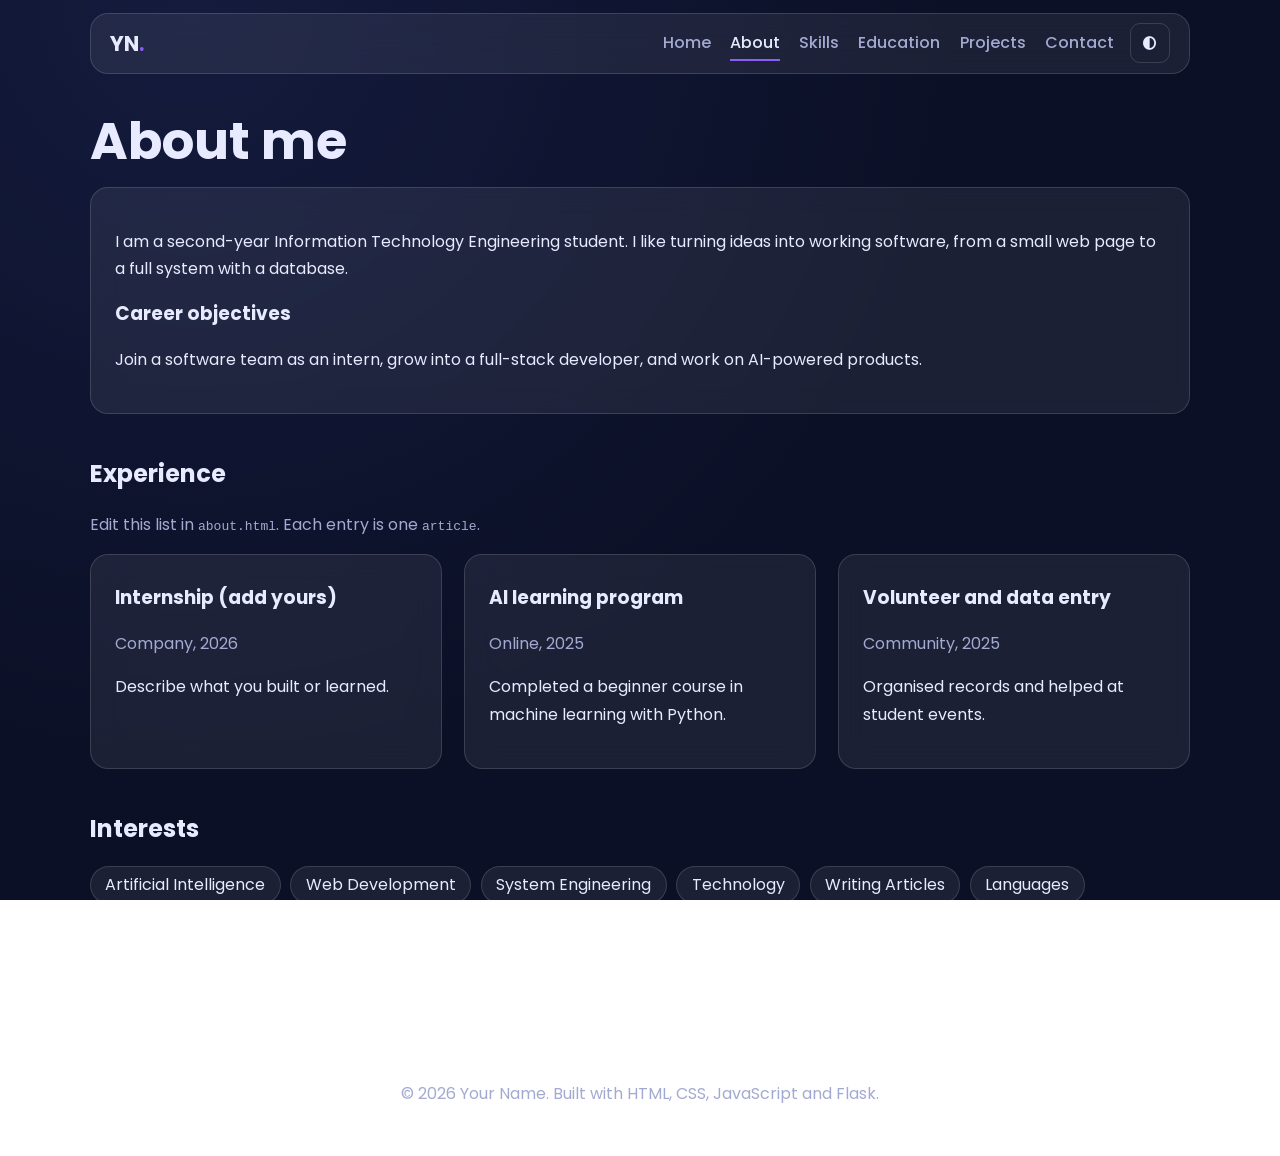
<file: about.html>
<!DOCTYPE html>
<html lang="en" data-theme="dark">
<head>
<meta charset="UTF-8"><meta name="viewport" content="width=device-width, initial-scale=1">
<title>About | Your Name, ITE Student</title>
<meta name="description" content="About me, career objectives, experience and interests.">
<link rel="preconnect" href="https://fonts.googleapis.com"><link rel="preconnect" href="https://fonts.gstatic.com" crossorigin>
<link href="https://fonts.googleapis.com/css2?family=Poppins:wght@400;500;600;700&display=swap" rel="stylesheet">
<link rel="stylesheet" href="https://cdnjs.cloudflare.com/ajax/libs/font-awesome/6.5.2/css/all.min.css">
<link rel="stylesheet" href="css/style.css"><link rel="stylesheet" href="css/responsive.css"><link rel="stylesheet" href="css/animations.css">
<script src="js/theme.js"></script>
</head>
<body data-page="about">
<a class="skip" href="#main">Skip to content</a>
<header class="glass nav"><a class="brand" href="index.html">YN<span>.</span></a>
<nav id="menu" aria-label="Main"><a href="index.html">Home</a><a href="about.html">About</a><a href="skills.html">Skills</a><a href="education.html">Education</a><a href="projects.html">Projects</a><a href="contact.html">Contact</a></nav>
<button id="theme-btn" aria-label="Toggle dark or light theme"><i class="fa-solid fa-circle-half-stroke"></i></button>
<button id="menu-btn" aria-label="Open menu" aria-expanded="false"><i class="fa-solid fa-bars"></i></button></header>
<main id="main">
<section class="container"><h1>About me</h1>
<div class="glass card"><p>I am a second-year Information Technology Engineering student. I like turning ideas into working software, from a small web page to a full system with a database.</p>
<h3>Career objectives</h3><p>Join a software team as an intern, grow into a full-stack developer, and work on AI-powered products.</p></div>
<h2>Experience</h2>
<p class="muted">Edit this list in <code>about.html</code>. Each entry is one <code>article</code>.</p>
<div class="grid">
<article class="glass card"><h3>Internship (add yours)</h3><p class="muted">Company, 2026</p><p>Describe what you built or learned.</p></article>
<article class="glass card"><h3>AI learning program</h3><p class="muted">Online, 2025</p><p>Completed a beginner course in machine learning with Python.</p></article>
<article class="glass card"><h3>Volunteer and data entry</h3><p class="muted">Community, 2025</p><p>Organised records and helped at student events.</p></article>
</div>
<h2>Interests</h2>
<ul class="chips"><li>Artificial Intelligence</li><li>Web Development</li><li>System Engineering</li><li>Technology</li><li>Writing Articles</li><li>Languages</li></ul>
</section>
</main>
<footer class="container"><p class="muted">© 2026 Your Name. Built with HTML, CSS, JavaScript and Flask.</p></footer>
<button id="top-btn" aria-label="Back to top"><i class="fa-solid fa-arrow-up"></i></button>
<script src="js/main.js" defer></script>
</body></html>
</file>
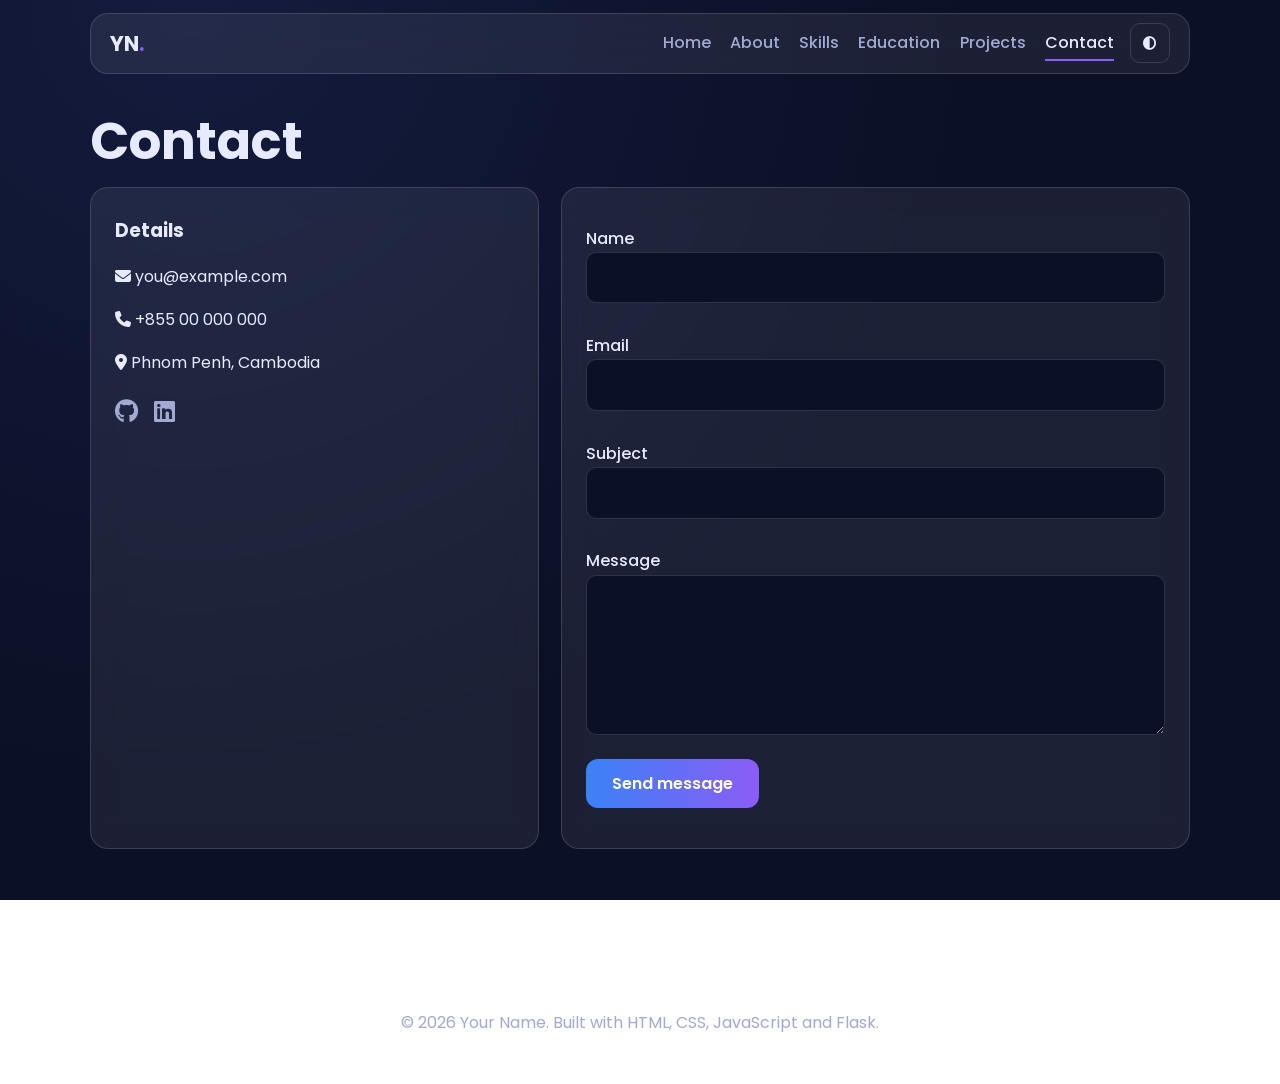
<file: contact.html>
<!DOCTYPE html>
<html lang="en" data-theme="dark">
<head>
<meta charset="UTF-8"><meta name="viewport" content="width=device-width, initial-scale=1">
<title>Contact | Your Name, ITE Student</title>
<meta name="description" content="Get in touch by email, phone or the contact form.">
<link rel="preconnect" href="https://fonts.googleapis.com"><link rel="preconnect" href="https://fonts.gstatic.com" crossorigin>
<link href="https://fonts.googleapis.com/css2?family=Poppins:wght@400;500;600;700&display=swap" rel="stylesheet">
<link rel="stylesheet" href="https://cdnjs.cloudflare.com/ajax/libs/font-awesome/6.5.2/css/all.min.css">
<link rel="stylesheet" href="css/style.css"><link rel="stylesheet" href="css/responsive.css"><link rel="stylesheet" href="css/animations.css">
<script src="js/theme.js"></script>
</head>
<body data-page="contact">
<a class="skip" href="#main">Skip to content</a>
<header class="glass nav"><a class="brand" href="index.html">YN<span>.</span></a>
<nav id="menu" aria-label="Main"><a href="index.html">Home</a><a href="about.html">About</a><a href="skills.html">Skills</a><a href="education.html">Education</a><a href="projects.html">Projects</a><a href="contact.html">Contact</a></nav>
<button id="theme-btn" aria-label="Toggle dark or light theme"><i class="fa-solid fa-circle-half-stroke"></i></button>
<button id="menu-btn" aria-label="Open menu" aria-expanded="false"><i class="fa-solid fa-bars"></i></button></header>
<main id="main">
<section class="container"><h1>Contact</h1>
<div class="two">
<div class="glass card"><h3>Details</h3>
<p><i class="fa-solid fa-envelope"></i> you@example.com</p>
<p><i class="fa-solid fa-phone"></i> +855 00 000 000</p>
<p><i class="fa-solid fa-location-dot"></i> Phnom Penh, Cambodia</p>
<div class="socials"><a href="https://github.com/yourname" aria-label="GitHub"><i class="fa-brands fa-github"></i></a><a href="https://linkedin.com/in/yourname" aria-label="LinkedIn"><i class="fa-brands fa-linkedin"></i></a></div></div>
<form id="contact-form" class="glass card" novalidate>
 <label for="name">Name</label><input id="name" name="name" autocomplete="name" required>
 <small class="err" data-for="name"></small>
 <label for="email">Email</label><input id="email" name="email" type="email" autocomplete="email" required>
 <small class="err" data-for="email"></small>
 <label for="subject">Subject</label><input id="subject" name="subject" required>
 <small class="err" data-for="subject"></small>
 <label for="message">Message</label><textarea id="message" name="message" rows="5" required></textarea>
 <small class="err" data-for="message"></small>
 <button class="btn" type="submit">Send message</button>
 <p id="form-status" role="status"></p>
</form></div></section>
</main>
<footer class="container"><p class="muted">© 2026 Your Name. Built with HTML, CSS, JavaScript and Flask.</p></footer>
<button id="top-btn" aria-label="Back to top"><i class="fa-solid fa-arrow-up"></i></button>
<script src="js/main.js" defer></script><script src="js/contact.js" defer></script>
</body></html>
</file>
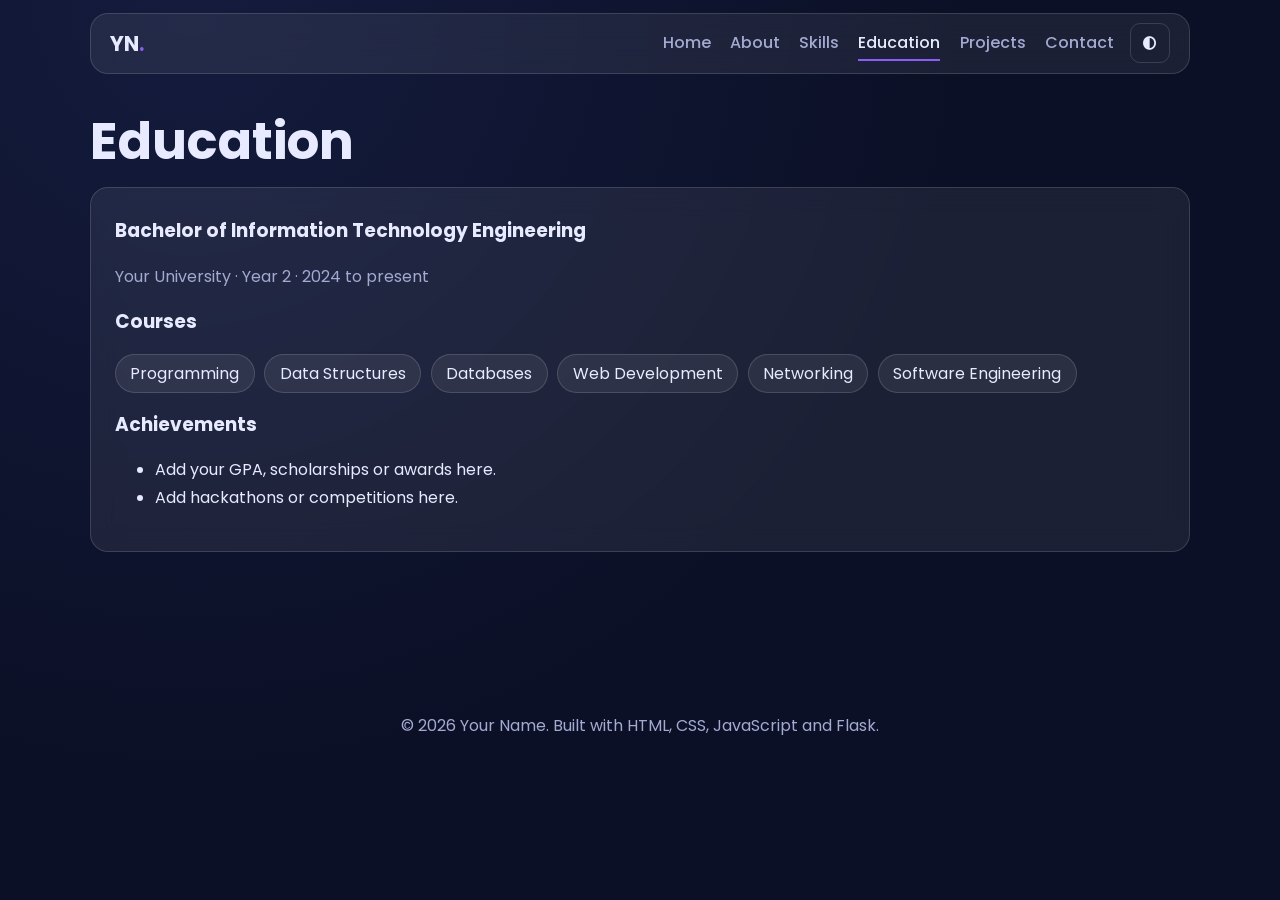
<file: education.html>
<!DOCTYPE html>
<html lang="en" data-theme="dark">
<head>
<meta charset="UTF-8"><meta name="viewport" content="width=device-width, initial-scale=1">
<title>Education | Your Name, ITE Student</title>
<meta name="description" content="University, major, courses and achievements.">
<link rel="preconnect" href="https://fonts.googleapis.com"><link rel="preconnect" href="https://fonts.gstatic.com" crossorigin>
<link href="https://fonts.googleapis.com/css2?family=Poppins:wght@400;500;600;700&display=swap" rel="stylesheet">
<link rel="stylesheet" href="https://cdnjs.cloudflare.com/ajax/libs/font-awesome/6.5.2/css/all.min.css">
<link rel="stylesheet" href="css/style.css"><link rel="stylesheet" href="css/responsive.css"><link rel="stylesheet" href="css/animations.css">
<script src="js/theme.js"></script>
</head>
<body data-page="education">
<a class="skip" href="#main">Skip to content</a>
<header class="glass nav"><a class="brand" href="index.html">YN<span>.</span></a>
<nav id="menu" aria-label="Main"><a href="index.html">Home</a><a href="about.html">About</a><a href="skills.html">Skills</a><a href="education.html">Education</a><a href="projects.html">Projects</a><a href="contact.html">Contact</a></nav>
<button id="theme-btn" aria-label="Toggle dark or light theme"><i class="fa-solid fa-circle-half-stroke"></i></button>
<button id="menu-btn" aria-label="Open menu" aria-expanded="false"><i class="fa-solid fa-bars"></i></button></header>
<main id="main">
<section class="container"><h1>Education</h1>
<div class="glass card"><h3>Bachelor of Information Technology Engineering</h3>
<p class="muted">Your University · Year 2 · 2024 to present</p>
<h3>Courses</h3><ul class="chips"><li>Programming</li><li>Data Structures</li><li>Databases</li><li>Web Development</li><li>Networking</li><li>Software Engineering</li></ul>
<h3>Achievements</h3><ul><li>Add your GPA, scholarships or awards here.</li><li>Add hackathons or competitions here.</li></ul></div></section>
</main>
<footer class="container"><p class="muted">© 2026 Your Name. Built with HTML, CSS, JavaScript and Flask.</p></footer>
<button id="top-btn" aria-label="Back to top"><i class="fa-solid fa-arrow-up"></i></button>
<script src="js/main.js" defer></script>
</body></html>
</file>
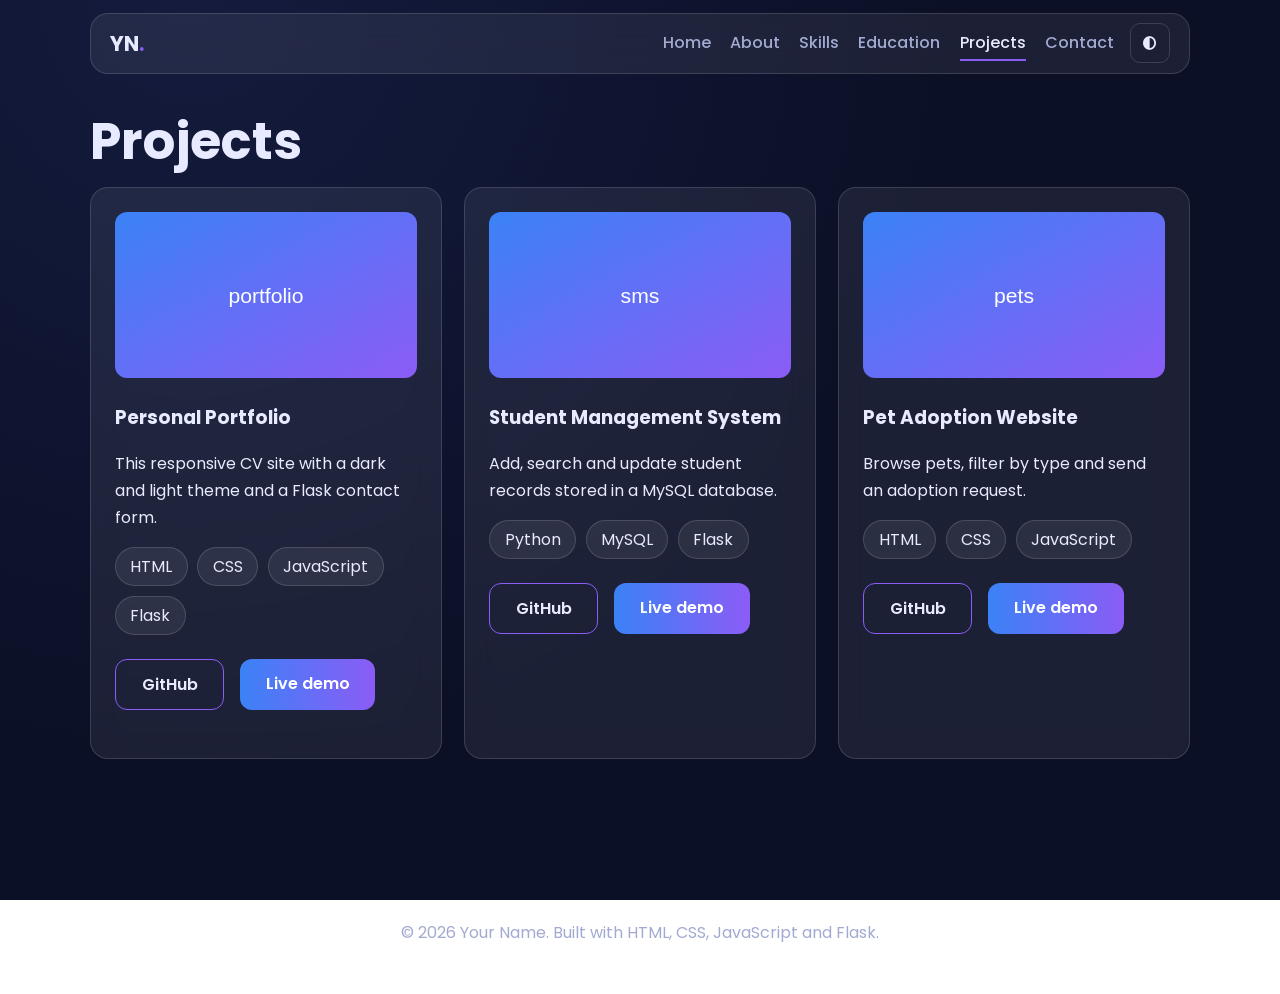
<file: projects.html>
<!DOCTYPE html>
<html lang="en" data-theme="dark">
<head>
<meta charset="UTF-8"><meta name="viewport" content="width=device-width, initial-scale=1">
<title>Projects | Your Name, ITE Student</title>
<meta name="description" content="Selected projects with technologies and links.">
<link rel="preconnect" href="https://fonts.googleapis.com"><link rel="preconnect" href="https://fonts.gstatic.com" crossorigin>
<link href="https://fonts.googleapis.com/css2?family=Poppins:wght@400;500;600;700&display=swap" rel="stylesheet">
<link rel="stylesheet" href="https://cdnjs.cloudflare.com/ajax/libs/font-awesome/6.5.2/css/all.min.css">
<link rel="stylesheet" href="css/style.css"><link rel="stylesheet" href="css/responsive.css"><link rel="stylesheet" href="css/animations.css">
<script src="js/theme.js"></script>
</head>
<body data-page="projects">
<a class="skip" href="#main">Skip to content</a>
<header class="glass nav"><a class="brand" href="index.html">YN<span>.</span></a>
<nav id="menu" aria-label="Main"><a href="index.html">Home</a><a href="about.html">About</a><a href="skills.html">Skills</a><a href="education.html">Education</a><a href="projects.html">Projects</a><a href="contact.html">Contact</a></nav>
<button id="theme-btn" aria-label="Toggle dark or light theme"><i class="fa-solid fa-circle-half-stroke"></i></button>
<button id="menu-btn" aria-label="Open menu" aria-expanded="false"><i class="fa-solid fa-bars"></i></button></header>
<main id="main">
<section class="container"><h1>Projects</h1><div id="projects" class="grid" aria-live="polite">Loading projects…</div></section>
</main>
<footer class="container"><p class="muted">© 2026 Your Name. Built with HTML, CSS, JavaScript and Flask.</p></footer>
<button id="top-btn" aria-label="Back to top"><i class="fa-solid fa-arrow-up"></i></button>
<script src="js/main.js" defer></script>
</body></html>
</file>
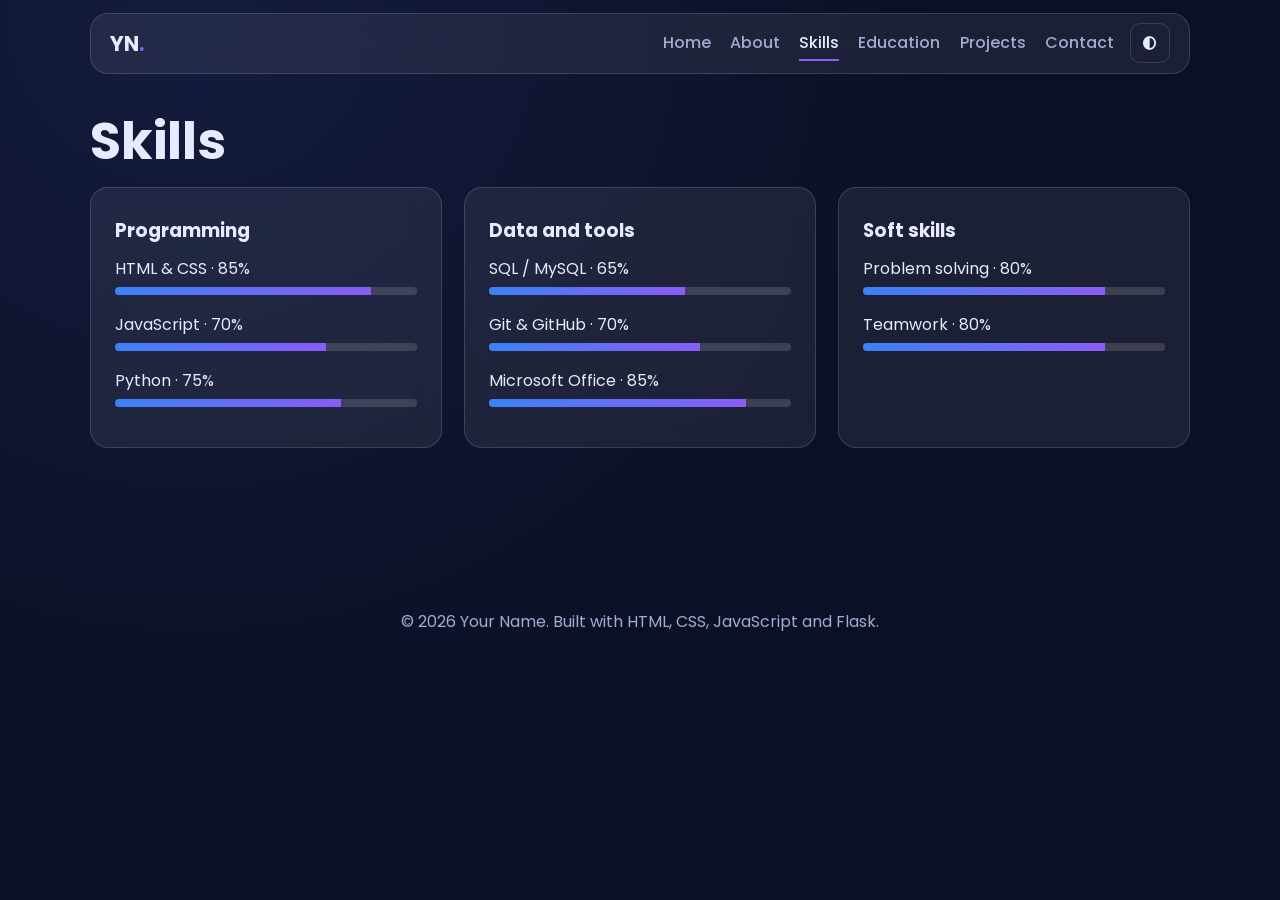
<file: skills.html>
<!DOCTYPE html>
<html lang="en" data-theme="dark">
<head>
<meta charset="UTF-8"><meta name="viewport" content="width=device-width, initial-scale=1">
<title>Skills | Your Name, ITE Student</title>
<meta name="description" content="Programming languages, tools and soft skills.">
<link rel="preconnect" href="https://fonts.googleapis.com"><link rel="preconnect" href="https://fonts.gstatic.com" crossorigin>
<link href="https://fonts.googleapis.com/css2?family=Poppins:wght@400;500;600;700&display=swap" rel="stylesheet">
<link rel="stylesheet" href="https://cdnjs.cloudflare.com/ajax/libs/font-awesome/6.5.2/css/all.min.css">
<link rel="stylesheet" href="css/style.css"><link rel="stylesheet" href="css/responsive.css"><link rel="stylesheet" href="css/animations.css">
<script src="js/theme.js"></script>
</head>
<body data-page="skills">
<a class="skip" href="#main">Skip to content</a>
<header class="glass nav"><a class="brand" href="index.html">YN<span>.</span></a>
<nav id="menu" aria-label="Main"><a href="index.html">Home</a><a href="about.html">About</a><a href="skills.html">Skills</a><a href="education.html">Education</a><a href="projects.html">Projects</a><a href="contact.html">Contact</a></nav>
<button id="theme-btn" aria-label="Toggle dark or light theme"><i class="fa-solid fa-circle-half-stroke"></i></button>
<button id="menu-btn" aria-label="Open menu" aria-expanded="false"><i class="fa-solid fa-bars"></i></button></header>
<main id="main">
<section class="container"><h1>Skills</h1><div id="skills" class="grid" aria-live="polite">Loading skills…</div></section>
</main>
<footer class="container"><p class="muted">© 2026 Your Name. Built with HTML, CSS, JavaScript and Flask.</p></footer>
<button id="top-btn" aria-label="Back to top"><i class="fa-solid fa-arrow-up"></i></button>
<script src="js/main.js" defer></script>
</body></html>
</file>
<file: css/style.css>
/* Theme colours: change these to restyle the whole site */
:root{--bg:#0b1026;--bg2:#141b3d;--text:#e8ebff;--muted:#a3aad1;--blue:#3b82f6;--purple:#8b5cf6;--glass:rgba(255,255,255,.07);--line:rgba(255,255,255,.14)}
[data-theme="light"]{--bg:#f4f6ff;--bg2:#e6eaff;--text:#12183a;--muted:#555d85;--glass:rgba(255,255,255,.75);--line:rgba(18,24,58,.14)}
*{box-sizing:border-box}html{scroll-behavior:smooth}
body{margin:0;font-family:Poppins,system-ui,sans-serif;background:radial-gradient(circle at 15% 0,var(--bg2),var(--bg) 55%) fixed;color:var(--text);line-height:1.7}
.container{width:min(1100px,92%);margin:0 auto;padding:7rem 0 2rem}
h1{font-size:clamp(2rem,5vw,3.2rem);line-height:1.15;margin:0 0 1rem}h2{margin:2.5rem 0 1rem}h3{margin:.2rem 0 .5rem}
.muted{color:var(--muted)}.grad{background:linear-gradient(90deg,var(--blue),var(--purple));-webkit-background-clip:text;background-clip:text;color:transparent;font-size:clamp(1.1rem,2.5vw,1.6rem);margin:.2rem 0 1rem}
a{color:var(--blue)}:focus-visible{outline:3px solid var(--purple);outline-offset:3px}
.skip{position:absolute;left:-999px}.skip:focus{left:1rem;top:1rem;z-index:99;background:#fff;color:#000;padding:.5rem 1rem}
.glass{background:var(--glass);border:1px solid var(--line);backdrop-filter:blur(14px);-webkit-backdrop-filter:blur(14px);border-radius:18px}
.nav{position:fixed;top:.8rem;left:50%;transform:translateX(-50%);width:min(1100px,94%);display:flex;align-items:center;gap:1rem;padding:.6rem 1.2rem;z-index:50}
.brand{font-weight:700;font-size:1.3rem;text-decoration:none;color:var(--text);margin-right:auto}.brand span{color:var(--purple)}
nav{display:flex;gap:1.2rem}nav a{text-decoration:none;color:var(--muted);font-weight:500;padding:.2rem 0;border-bottom:2px solid transparent}
nav a:hover,nav a.active{color:var(--text);border-color:var(--purple)}
.nav button,#top-btn{background:none;border:1px solid var(--line);color:var(--text);border-radius:10px;width:40px;height:40px;cursor:pointer}
#menu-btn{display:none}
.hero{display:grid;grid-template-columns:1.3fr 1fr;gap:3rem;align-items:center;min-height:100vh;padding-top:6rem}
.avatar{width:min(320px,80%);aspect-ratio:1;object-fit:cover;border-radius:50%;justify-self:center;padding:.6rem;box-shadow:0 0 60px rgba(139,92,246,.35)}
.actions{display:flex;gap:1rem;flex-wrap:wrap;margin:1.5rem 0}
.btn{display:inline-block;background:linear-gradient(90deg,var(--blue),var(--purple));color:#fff;border:0;padding:.75rem 1.6rem;border-radius:12px;font:600 1rem Poppins;text-decoration:none;cursor:pointer}
.btn.ghost{background:none;border:1px solid var(--purple);color:var(--text)}
.socials{display:flex;gap:1rem;font-size:1.5rem}.socials a{color:var(--muted)}.socials a:hover{color:var(--purple)}
.grid{display:grid;grid-template-columns:repeat(auto-fit,minmax(280px,1fr));gap:1.4rem}
.card{padding:1.5rem}.card img{width:100%;border-radius:12px;margin-bottom:.8rem}
.chips{list-style:none;padding:0;display:flex;flex-wrap:wrap;gap:.6rem}.chips li{background:var(--glass);border:1px solid var(--line);padding:.3rem .9rem;border-radius:99px}
.bar{height:8px;background:var(--line);border-radius:9px;overflow:hidden;margin:.3rem 0 1rem}.bar i{display:block;height:100%;width:0;background:linear-gradient(90deg,var(--blue),var(--purple));transition:width 1s}
.two{display:grid;grid-template-columns:1fr 1.4fr;gap:1.4rem}
form label{display:block;margin-top:.8rem;font-weight:500}
input,textarea{width:100%;padding:.7rem;border-radius:10px;border:1px solid var(--line);background:var(--bg);color:var(--text);font:inherit}
.err{color:#f87171;display:block;min-height:1.2em}#form-status{font-weight:500}
footer{padding:2rem 0;text-align:center}
#top-btn{position:fixed;right:1.2rem;bottom:1.2rem;opacity:0;pointer-events:none;transition:opacity .3s;background:var(--bg2)}#top-btn.show{opacity:1;pointer-events:auto}
</file>
<file: css/responsive.css>
@media(max-width:820px){
 #menu-btn{display:block}
 nav{display:none;position:absolute;top:calc(100% + .5rem);left:0;right:0;flex-direction:column;gap:.5rem;padding:1rem 1.2rem;background:var(--bg2);border:1px solid var(--line);border-radius:16px}
 nav.open{display:flex}
 .hero,.two{grid-template-columns:1fr}.hero{text-align:center;padding-top:7rem}.hero .actions,.hero .socials{justify-content:center}.avatar{order:-1;width:200px}
}
</file>
<file: css/animations.css>
/* One page-load reveal for the hero, and a gentle lift when cards scroll into view */
.hero-text,.avatar{animation:rise .8s ease both}.avatar{animation-delay:.15s}
@keyframes rise{from{opacity:0;transform:translateY(24px)}to{opacity:1;transform:none}}
.reveal{opacity:0;transform:translateY(16px);transition:opacity .6s,transform .6s}.reveal.in{opacity:1;transform:none}
.card,.btn{transition:transform .25s,box-shadow .25s}.card:hover{transform:translateY(-4px);box-shadow:0 12px 30px rgba(139,92,246,.25)}.btn:hover{transform:translateY(-2px)}
@media(prefers-reduced-motion:reduce){*{animation:none!important;transition:none!important;scroll-behavior:auto!important}.reveal{opacity:1;transform:none}}
</file>
